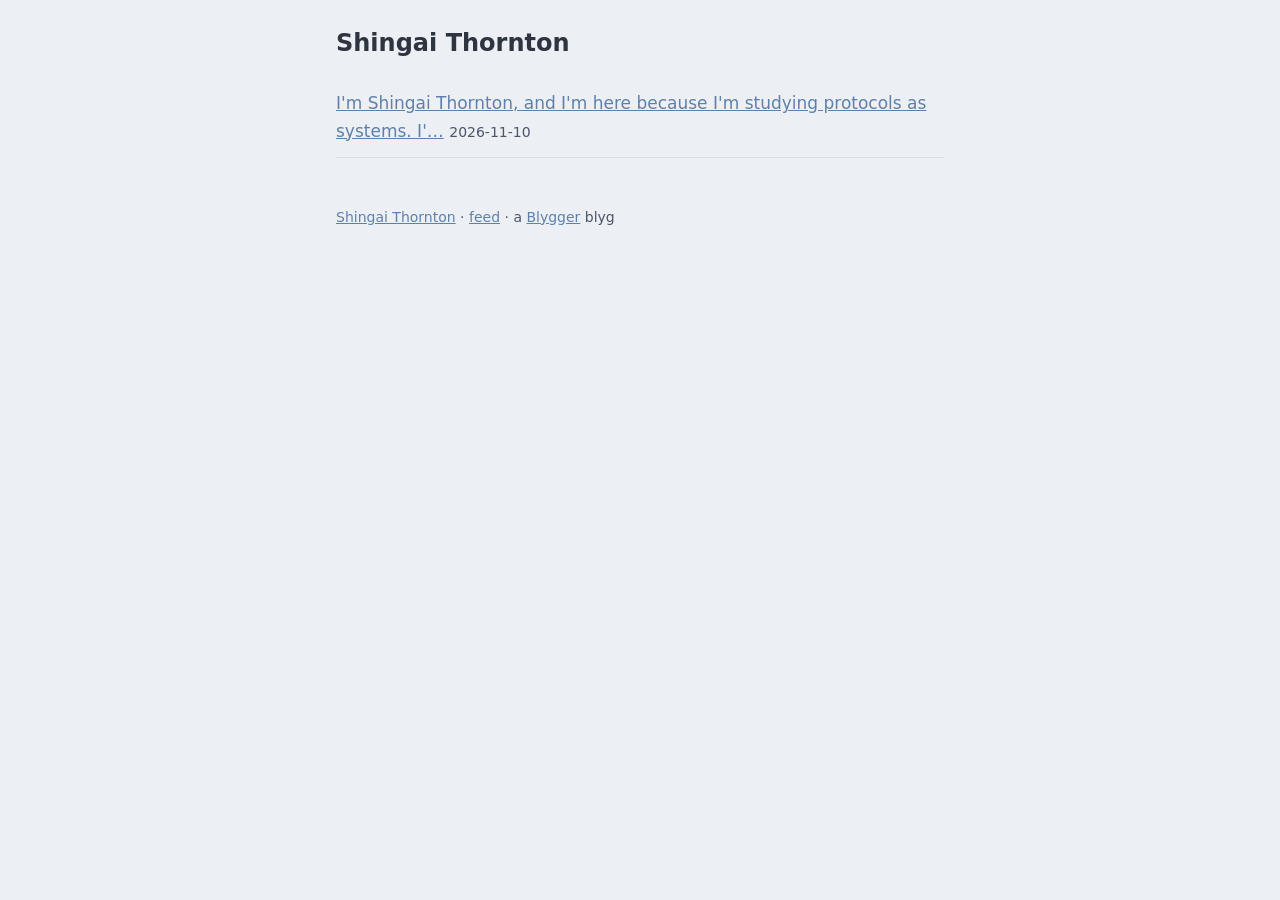
<file: index.html>
<!doctype html><html lang="en"><head><meta charset="utf-8"><meta name="viewport" content="width=device-width,initial-scale=1"><title>Shingai Thornton</title><link rel="alternate" type="application/rss+xml" href="feed.xml"><link rel="blyg" href="./"><link rel="stylesheet" href="style.css"></head><body><main><h1>Shingai Thornton</h1><ul class="items"><li><a href="f/0mzxhhnazg0cg6fg2ssm5hf71x/">I&#x27;m Shingai Thornton, and I&#x27;m here because I&#x27;m studying protocols as systems. I&#x27;…</a> <span>2026-11-10</span></li></ul></main><footer><a href="">Shingai Thornton</a> · <a href="feed.xml">feed</a> · a <a href="https://blygger.org">Blygger</a> blyg</footer></body></html>
</file>
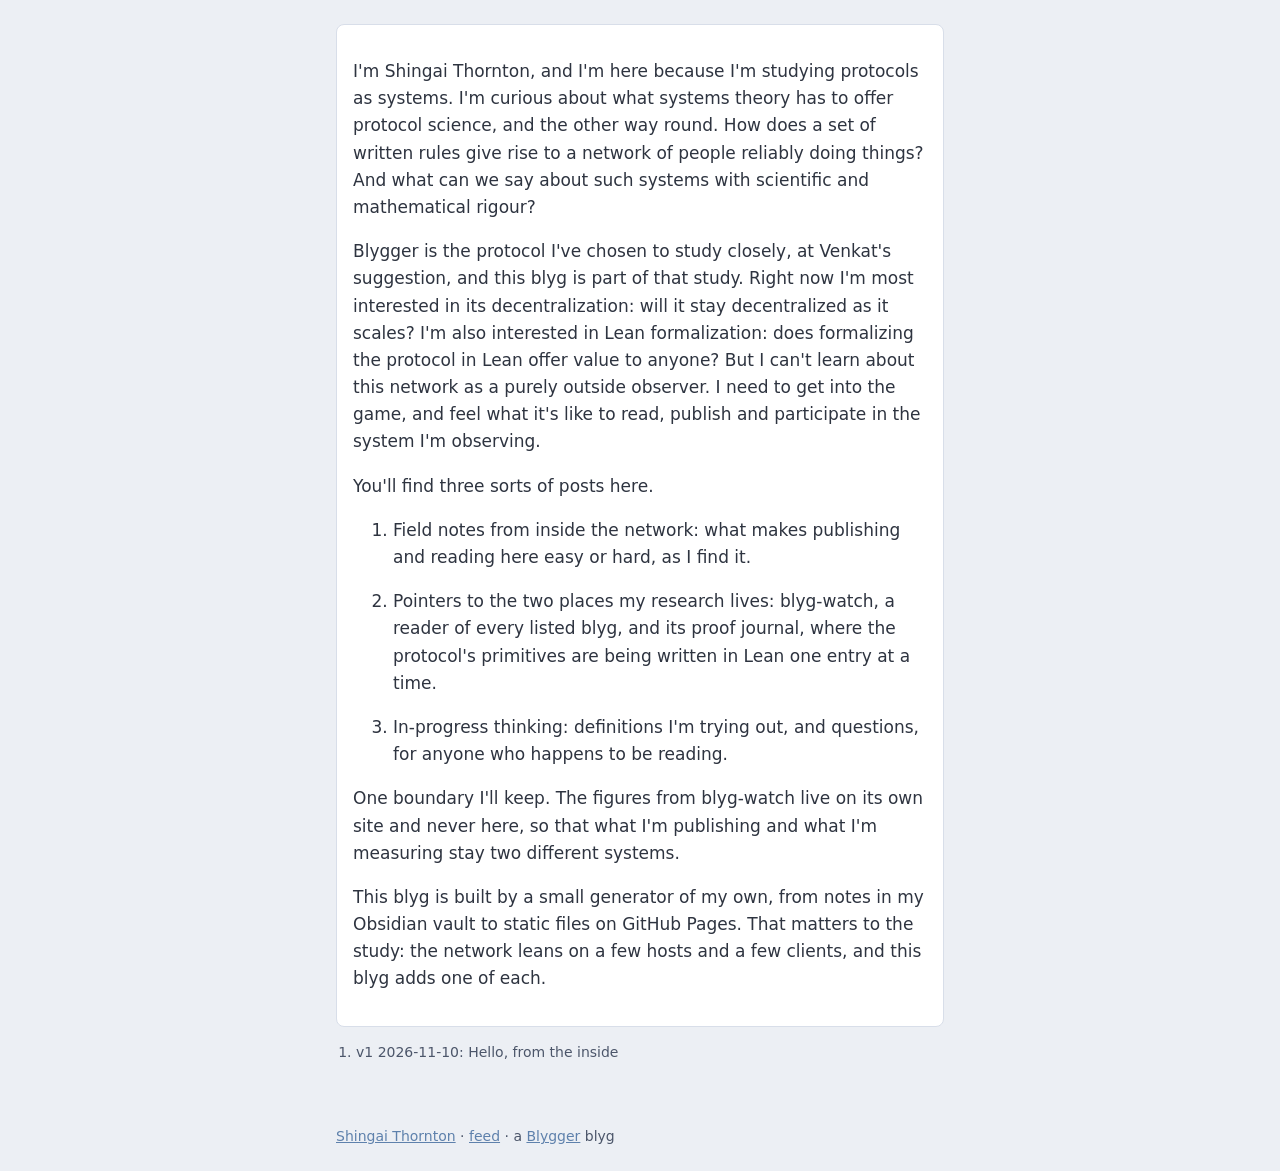
<file: f/0mzxhhnazg0cg6fg2ssm5hf71x/index.html>
<!doctype html><html lang="en"><head><meta charset="utf-8"><meta name="viewport" content="width=device-width,initial-scale=1"><title>Shingai Thornton</title><link rel="alternate" type="application/json" href="https://blyg.shingai.xyz/items/0mzxhhnazg0cg6fg2ssm5hf71x.json"><link rel="stylesheet" href="../../style.css"></head><body><main><article><p>I'm Shingai Thornton, and I'm here because I'm studying protocols as systems. I'm curious about what systems theory has to offer protocol science, and the other way round. How does a set of written rules give rise to a network of people reliably doing things? And what can we say about such systems with scientific and mathematical rigour?</p>
<p>Blygger is the protocol I've chosen to study closely, at Venkat's suggestion, and this blyg is part of that study. Right now I'm most interested in its decentralization: will it stay decentralized as it scales? I'm also interested in Lean formalization: does formalizing the protocol in Lean offer value to anyone? But I can't learn about this network as a purely outside observer. I need to get into the game, and feel what it's like to read, publish and participate in the system I'm observing.</p>
<p>You'll find three sorts of posts here.</p>
<ol>
<li>
<p>Field notes from inside the network: what makes publishing and reading here easy or hard, as I find it.</p>
</li>
<li>
<p>Pointers to the two places my research lives: blyg-watch, a reader of every listed blyg, and its proof journal, where the protocol's primitives are being written in Lean one entry at a time.</p>
</li>
<li>
<p>In-progress thinking: definitions I'm trying out, and questions, for anyone who happens to be reading.</p>
</li>
</ol>
<p>One boundary I'll keep. The figures from blyg-watch live on its own site and never here, so that what I'm publishing and what I'm measuring stay two different systems.</p>
<p>This blyg is built by a small generator of my own, from notes in my Obsidian vault to static files on GitHub Pages. That matters to the study: the network leans on a few hosts and a few clients, and this blyg adds one of each.</p></article><ol class="log"><li>v1 2026-11-10: Hello, from the inside</li></ol></main><footer><a href="../../">Shingai Thornton</a> · <a href="../../feed.xml">feed</a> · a <a href="https://blygger.org">Blygger</a> blyg</footer></body></html>
</file>
<file: style.css>
/* Light first, Frost colours, radius 8px or less, no shadows. */
:root { --paper: #eceff4; --ink: #2e3440; --ink-2: #4c566a; --rule: #d8dee9; --link: #5e81ac; }
* { box-sizing: border-box; }
body { margin: 0; background: var(--paper); color: var(--ink); font: 17px/1.6 system-ui, sans-serif; }
main, footer { max-width: 40rem; margin: 0 auto; padding: 24px 16px; }
a { color: var(--link); }
h1 { font-size: 1.5rem; margin: 0 0 16px; }
.items { list-style: none; padding: 0; margin: 0; }
.items li { padding: 12px 0; border-bottom: 1px solid var(--rule); }
.items span, .log, footer { color: var(--ink-2); font-size: 0.875rem; }
article { background: #fff; border: 1px solid var(--rule); border-radius: 8px; padding: 16px; }
article img { max-width: 100%; }
pre { overflow-x: auto; background: var(--paper); border-radius: 4px; padding: 12px; }
blockquote { margin: 0; padding-left: 12px; border-left: 3px solid var(--rule); color: var(--ink-2); }
.gone { color: var(--ink-2); font-style: italic; }
.log { padding-left: 20px; }
</file>
